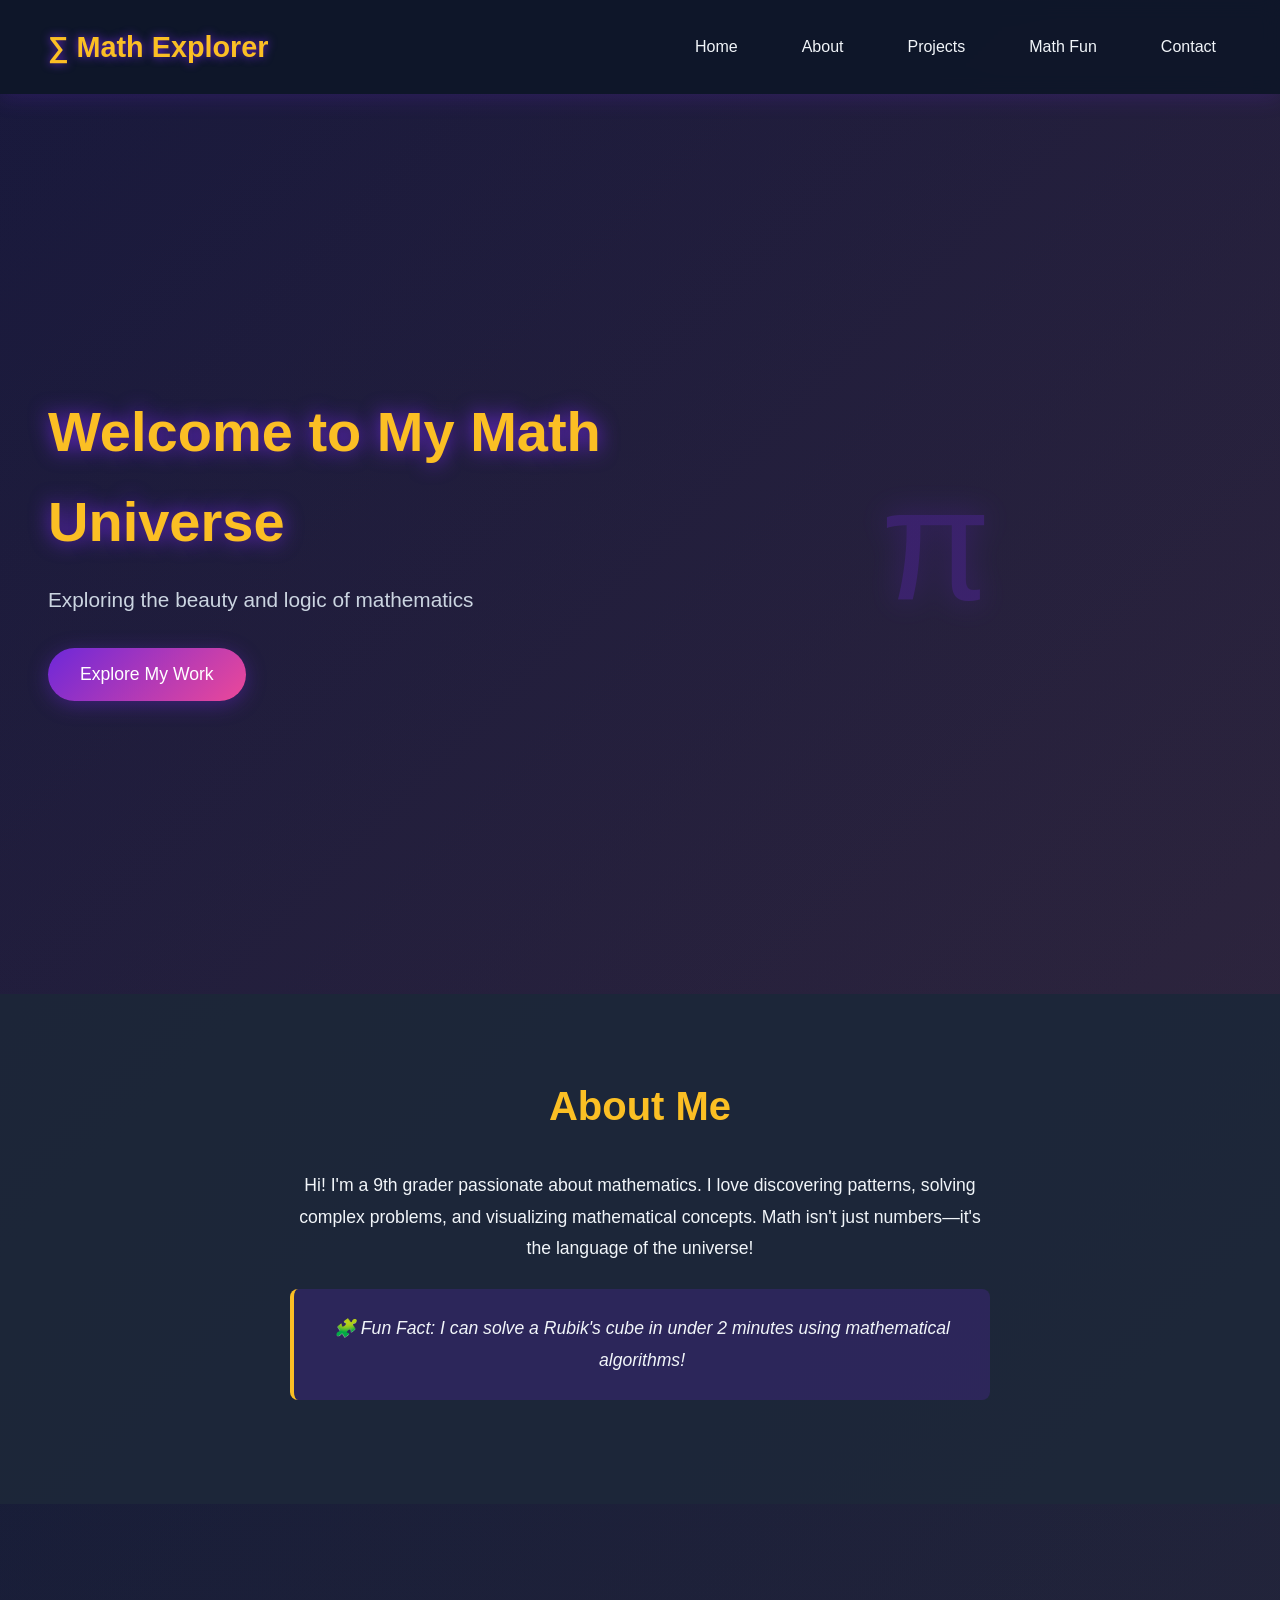
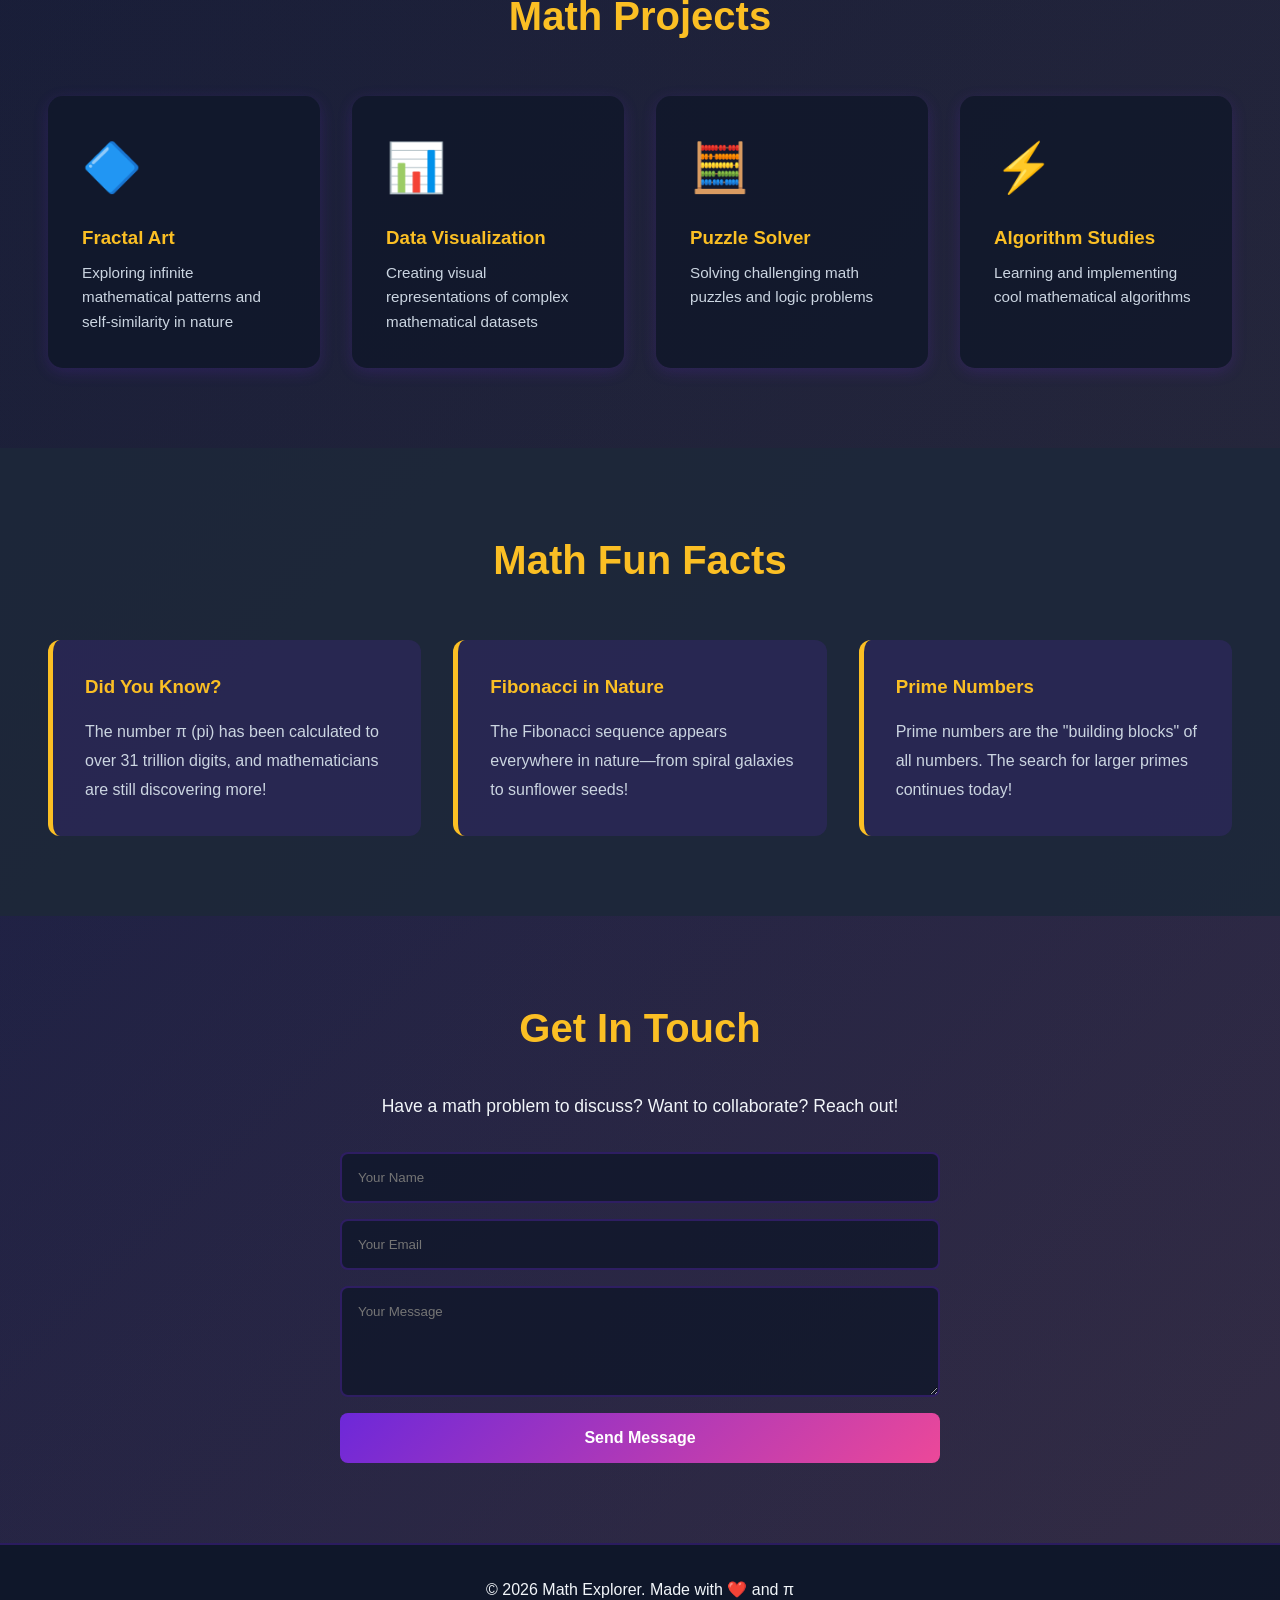
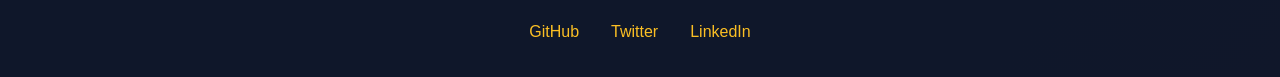
<file: index.html>
<!DOCTYPE html>
<html lang="en">
<head>
    <meta charset="UTF-8">
    <meta name="viewport" content="width=device-width, initial-scale=1.0">
    <title>Math Explorer - Personal Website</title>
    <link rel="stylesheet" href="style.css">
</head>
<body>
    <!-- Navigation -->
    <nav class="navbar">
        <div class="logo">∑ Math Explorer</div>
        <ul class="nav-links">
            <li><a href="#home">Home</a></li>
            <li><a href="#about">About</a></li>
            <li><a href="#projects">Projects</a></li>
            <li><a href="#fun">Math Fun</a></li>
            <li><a href="#contact">Contact</a></li>
        </ul>
    </nav>

    <!-- Hero Section -->
    <section id="home" class="hero">
        <div class="hero-content">
            <h1>Welcome to My Math Universe</h1>
            <p>Exploring the beauty and logic of mathematics</p>
            <button class="cta-btn" onclick="scrollToSection('projects')">Explore My Work</button>
        </div>
        <div class="math-animation">
            <div class="rotating-shape">π</div>
        </div>
    </section>

    <!-- About Section -->
    <section id="about" class="about">
        <h2>About Me</h2>
        <div class="about-content">
            <p>Hi! I'm a 9th grader passionate about mathematics. I love discovering patterns, solving complex problems, and visualizing mathematical concepts. Math isn't just numbers—it's the language of the universe!</p>
            <p class="fun-fact">🧩 Fun Fact: I can solve a Rubik's cube in under 2 minutes using mathematical algorithms!</p>
        </div>
    </section>

    <!-- Projects Section -->
    <section id="projects" class="projects">
        <h2>Math Projects</h2>
        <div class="project-grid">
            <div class="project-card">
                <div class="project-icon">🔷</div>
                <h3>Fractal Art</h3>
                <p>Exploring infinite mathematical patterns and self-similarity in nature</p>
            </div>
            <div class="project-card">
                <div class="project-icon">📊</div>
                <h3>Data Visualization</h3>
                <p>Creating visual representations of complex mathematical datasets</p>
            </div>
            <div class="project-card">
                <div class="project-icon">🧮</div>
                <h3>Puzzle Solver</h3>
                <p>Solving challenging math puzzles and logic problems</p>
            </div>
            <div class="project-card">
                <div class="project-icon">⚡</div>
                <h3>Algorithm Studies</h3>
                <p>Learning and implementing cool mathematical algorithms</p>
            </div>
        </div>
    </section>

    <!-- Math Fun Section -->
    <section id="fun" class="math-fun">
        <h2>Math Fun Facts</h2>
        <div class="fun-grid">
            <div class="fun-card">
                <h3>Did You Know?</h3>
                <p>The number π (pi) has been calculated to over 31 trillion digits, and mathematicians are still discovering more!</p>
            </div>
            <div class="fun-card">
                <h3>Fibonacci in Nature</h3>
                <p>The Fibonacci sequence appears everywhere in nature—from spiral galaxies to sunflower seeds!</p>
            </div>
            <div class="fun-card">
                <h3>Prime Numbers</h3>
                <p>Prime numbers are the "building blocks" of all numbers. The search for larger primes continues today!</p>
            </div>
        </div>
    </section>

    <!-- Contact Section -->
    <section id="contact" class="contact">
        <h2>Get In Touch</h2>
        <div class="contact-content">
            <p>Have a math problem to discuss? Want to collaborate? Reach out!</p>
            <form class="contact-form" onsubmit="handleSubmit(event)">
                <input type="text" placeholder="Your Name" required>
                <input type="email" placeholder="Your Email" required>
                <textarea placeholder="Your Message" rows="5" required></textarea>
                <button type="submit" class="submit-btn">Send Message</button>
            </form>
        </div>
    </section>

    <!-- Footer -->
    <footer class="footer">
        <p>&copy; 2026 Math Explorer. Made with ❤️ and π</p>
        <div class="social-links">
            <a href="#">GitHub</a>
            <a href="#">Twitter</a>
            <a href="#">LinkedIn</a>
        </div>
    </footer>

    <script src="script.js"></script>
</body>
</html>
</file>
<file: style.css>
/* Global Styles */
* {
    margin: 0;
    padding: 0;
    box-sizing: border-box;
}

:root {
    --primary-color: #6d28d9;      /* Deep Purple */
    --secondary-color: #fbbf24;    /* Gold */
    --dark-bg: #0f172a;            /* Midnight Blue */
    --light-text: #f1f5f9;         /* Light Gray */
    --accent-color: #ec4899;       /* Pink Accent */
}

body {
    font-family: 'Segoe UI', Tahoma, Geneva, Verdana, sans-serif;
    background: linear-gradient(135deg, var(--dark-bg) 0%, #1e293b 100%);
    color: var(--light-text);
    line-height: 1.6;
    overflow-x: hidden;
}

/* Navigation */
.navbar {
    display: flex;
    justify-content: space-between;
    align-items: center;
    padding: 1.5rem 3rem;
    background: rgba(15, 23, 42, 0.95);
    backdrop-filter: blur(10px);
    position: sticky;
    top: 0;
    z-index: 100;
    box-shadow: 0 4px 20px rgba(109, 40, 217, 0.2);
}

.logo {
    font-size: 1.8rem;
    font-weight: bold;
    color: var(--secondary-color);
    text-shadow: 0 0 10px var(--primary-color);
}

.nav-links {
    display: flex;
    list-style: none;
    gap: 2rem;
}

.nav-links a {
    color: var(--light-text);
    text-decoration: none;
    transition: all 0.3s ease;
    padding: 0.5rem 1rem;
    border-radius: 5px;
}

.nav-links a:hover {
    color: var(--secondary-color);
    background: rgba(109, 40, 217, 0.3);
    transform: translateY(-3px);
}

/* Hero Section */
.hero {
    display: flex;
    align-items: center;
    justify-content: space-between;
    padding: 6rem 3rem;
    min-height: 100vh;
    background: linear-gradient(135deg, rgba(109, 40, 217, 0.1) 0%, rgba(236, 72, 153, 0.1) 100%);
    position: relative;
    overflow: hidden;
}

.hero-content {
    flex: 1;
    z-index: 2;
    max-width: 600px;
}

.hero h1 {
    font-size: 3.5rem;
    margin-bottom: 1rem;
    color: var(--secondary-color);
    text-shadow: 0 0 20px var(--primary-color);
    animation: fadeInDown 1s ease;
}

.hero p {
    font-size: 1.3rem;
    margin-bottom: 2rem;
    color: #cbd5e1;
    animation: fadeInUp 1s ease;
}

.cta-btn {
    padding: 1rem 2rem;
    font-size: 1.1rem;
    background: linear-gradient(135deg, var(--primary-color), var(--accent-color));
    color: white;
    border: none;
    border-radius: 50px;
    cursor: pointer;
    transition: all 0.3s ease;
    box-shadow: 0 4px 20px rgba(109, 40, 217, 0.4);
}

.cta-btn:hover {
    transform: translateY(-3px);
    box-shadow: 0 6px 30px rgba(109, 40, 217, 0.6);
}

.math-animation {
    flex: 1;
    display: flex;
    justify-content: center;
    align-items: center;
    font-size: 10rem;
    color: var(--primary-color);
    opacity: 0.3;
}

.rotating-shape {
    animation: rotate 20s linear infinite;
    text-shadow: 0 0 30px var(--primary-color);
}

/* About Section */
.about {
    padding: 5rem 3rem;
    background: rgba(30, 41, 59, 0.8);
    text-align: center;
}

.about h2 {
    font-size: 2.5rem;
    margin-bottom: 2rem;
    color: var(--secondary-color);
}

.about-content {
    max-width: 700px;
    margin: 0 auto;
}

.about-content p {
    font-size: 1.1rem;
    margin-bottom: 1.5rem;
    line-height: 1.8;
}

.fun-fact {
    padding: 1.5rem;
    background: rgba(109, 40, 217, 0.2);
    border-left: 4px solid var(--secondary-color);
    border-radius: 8px;
    font-style: italic;
}

/* Projects Section */
.projects {
    padding: 5rem 3rem;
    background: linear-gradient(135deg, rgba(109, 40, 217, 0.05) 0%, rgba(236, 72, 153, 0.05) 100%);
}

.projects h2 {
    font-size: 2.5rem;
    text-align: center;
    margin-bottom: 3rem;
    color: var(--secondary-color);
}

.project-grid {
    display: grid;
    grid-template-columns: repeat(auto-fit, minmax(250px, 1fr));
    gap: 2rem;
    max-width: 1200px;
    margin: 0 auto;
}

.project-card {
    background: rgba(15, 23, 42, 0.8);
    padding: 2rem;
    border-radius: 15px;
    border: 2px solid transparent;
    transition: all 0.3s ease;
    cursor: pointer;
    box-shadow: 0 4px 15px rgba(109, 40, 217, 0.2);
}

.project-card:hover {
    transform: translateY(-10px);
    border-color: var(--secondary-color);
    box-shadow: 0 8px 30px rgba(109, 40, 217, 0.4);
}

.project-icon {
    font-size: 3rem;
    margin-bottom: 1rem;
}

.project-card h3 {
    color: var(--secondary-color);
    margin-bottom: 0.5rem;
}

.project-card p {
    color: #cbd5e1;
    font-size: 0.95rem;
}

/* Math Fun Section */
.math-fun {
    padding: 5rem 3rem;
    background: rgba(30, 41, 59, 0.8);
}

.math-fun h2 {
    font-size: 2.5rem;
    text-align: center;
    margin-bottom: 3rem;
    color: var(--secondary-color);
}

.fun-grid {
    display: grid;
    grid-template-columns: repeat(auto-fit, minmax(280px, 1fr));
    gap: 2rem;
    max-width: 1200px;
    margin: 0 auto;
}

.fun-card {
    background: rgba(109, 40, 217, 0.15);
    padding: 2rem;
    border-radius: 12px;
    border-left: 5px solid var(--secondary-color);
    transition: all 0.3s ease;
}

.fun-card:hover {
    background: rgba(109, 40, 217, 0.25);
    transform: translateX(10px);
}

.fun-card h3 {
    color: var(--secondary-color);
    margin-bottom: 1rem;
}

.fun-card p {
    color: #cbd5e1;
    line-height: 1.8;
}

/* Contact Section */
.contact {
    padding: 5rem 3rem;
    background: linear-gradient(135deg, rgba(109, 40, 217, 0.1) 0%, rgba(236, 72, 153, 0.1) 100%);
}

.contact h2 {
    font-size: 2.5rem;
    text-align: center;
    margin-bottom: 2rem;
    color: var(--secondary-color);
}

.contact-content {
    max-width: 600px;
    margin: 0 auto;
}

.contact-content > p {
    text-align: center;
    margin-bottom: 2rem;
    font-size: 1.1rem;
}

.contact-form {
    display: flex;
    flex-direction: column;
    gap: 1rem;
}

.contact-form input,
.contact-form textarea {
    padding: 1rem;
    background: rgba(15, 23, 42, 0.8);
    border: 2px solid rgba(109, 40, 217, 0.3);
    border-radius: 8px;
    color: var(--light-text);
    font-family: inherit;
    transition: all 0.3s ease;
}

.contact-form input:focus,
.contact-form textarea:focus {
    outline: none;
    border-color: var(--secondary-color);
    box-shadow: 0 0 10px rgba(251, 191, 36, 0.3);
}

.submit-btn {
    padding: 1rem;
    background: linear-gradient(135deg, var(--primary-color), var(--accent-color));
    color: white;
    border: none;
    border-radius: 8px;
    font-size: 1rem;
    cursor: pointer;
    transition: all 0.3s ease;
    font-weight: bold;
}

.submit-btn:hover {
    transform: translateY(-3px);
    box-shadow: 0 6px 20px rgba(109, 40, 217, 0.4);
}

/* Footer */
.footer {
    background: rgba(15, 23, 42, 0.95);
    padding: 2rem;
    text-align: center;
    border-top: 2px solid rgba(109, 40, 217, 0.3);
}

.footer p {
    margin-bottom: 1rem;
}

.social-links {
    display: flex;
    justify-content: center;
    gap: 2rem;
}

.social-links a {
    color: var(--secondary-color);
    text-decoration: none;
    transition: all 0.3s ease;
}

.social-links a:hover {
    color: var(--accent-color);
    transform: translateY(-3px);
}

/* Animations */
@keyframes fadeInDown {
    from {
        opacity: 0;
        transform: translateY(-30px);
    }
    to {
        opacity: 1;
        transform: translateY(0);
    }
}

@keyframes fadeInUp {
    from {
        opacity: 0;
        transform: translateY(30px);
    }
    to {
        opacity: 1;
        transform: translateY(0);
    }
}

@keyframes rotate {
    from {
        transform: rotate(0deg);
    }
    to {
        transform: rotate(360deg);
    }
}

/* Responsive */
@media (max-width: 768px) {
    .navbar {
        flex-direction: column;
        gap: 1rem;
        padding: 1rem;
    }

    .nav-links {
        flex-direction: column;
        gap: 0.5rem;
    }

    .hero {
        flex-direction: column;
        padding: 3rem 1rem;
    }

    .hero h1 {
        font-size: 2rem;
    }

    .math-animation {
        opacity: 0.15;
        font-size: 5rem;
    }
}
</file>
